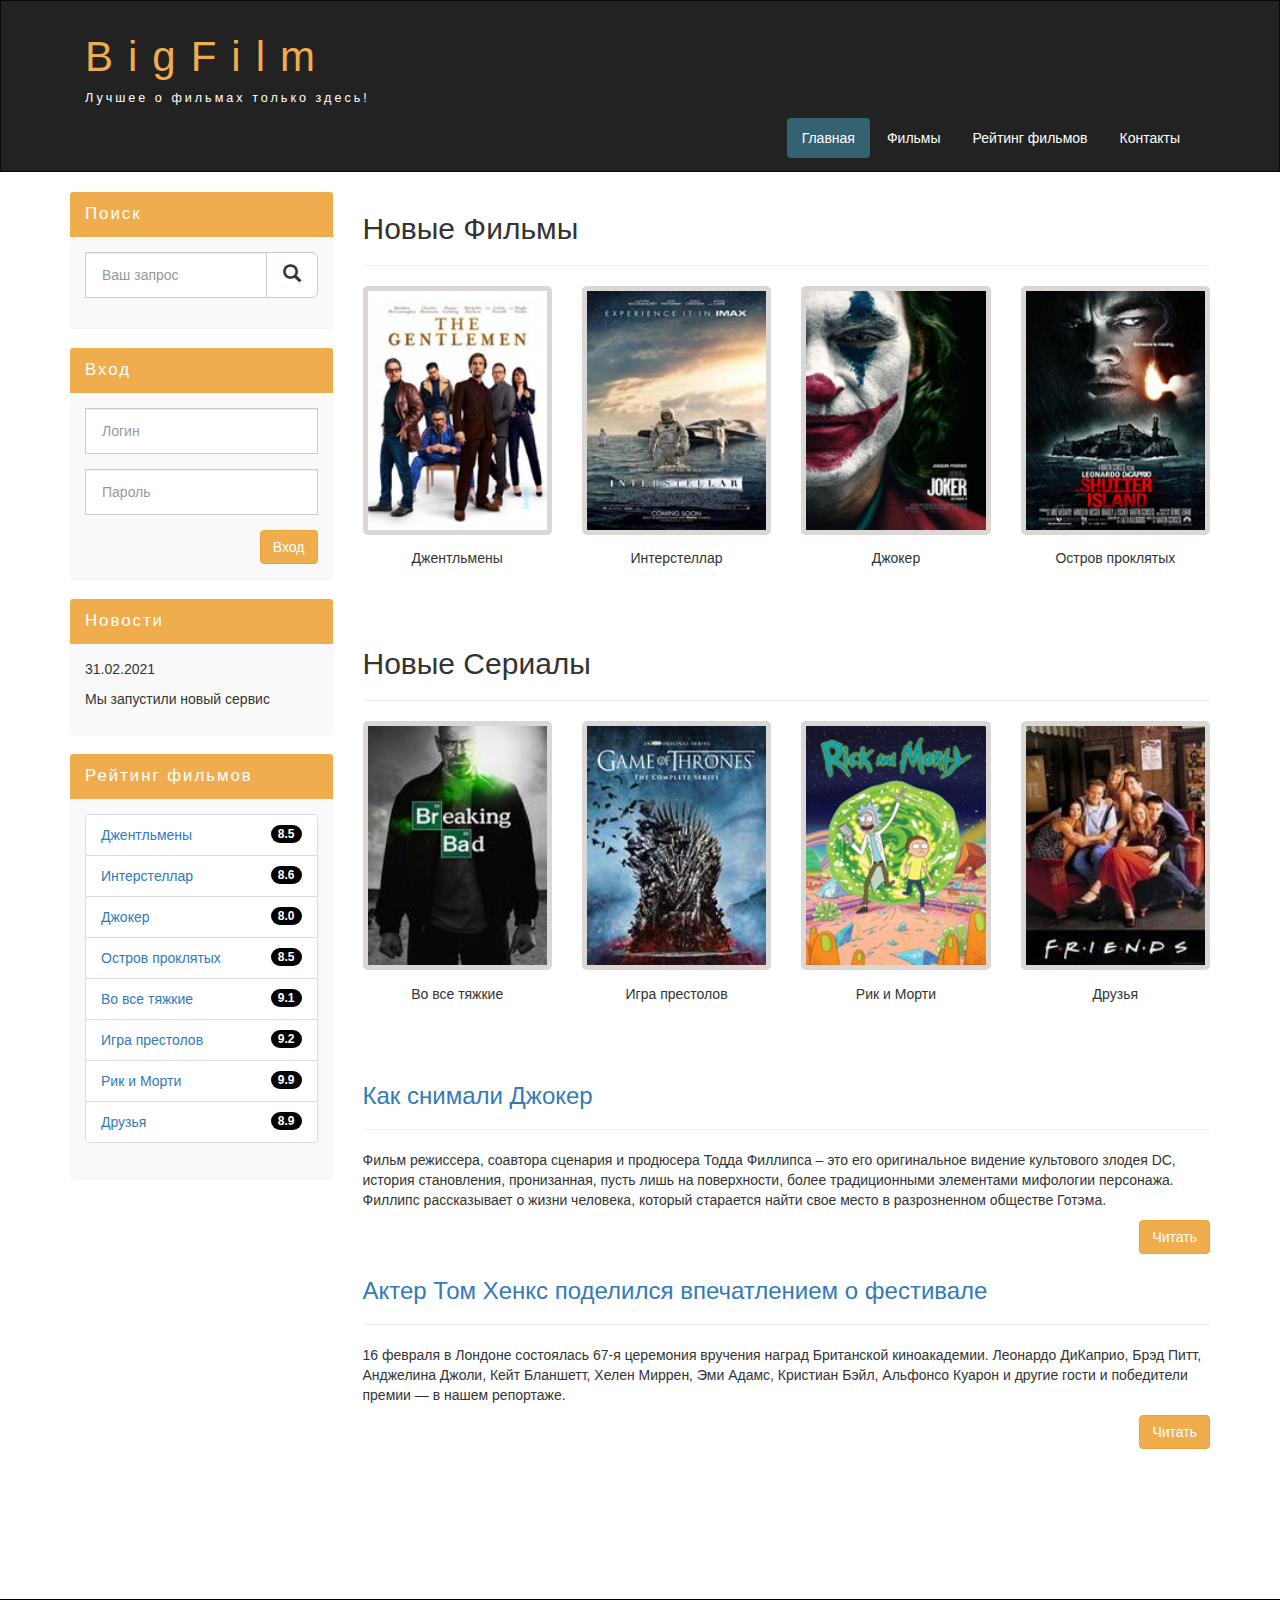
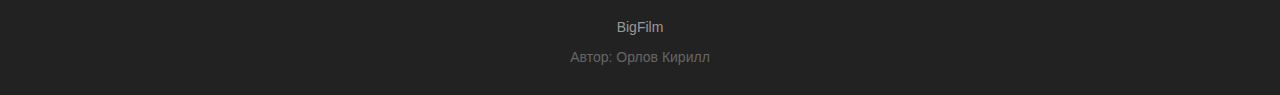
<file: index.html>
<!DOCTYPE html>
<html lang="ru">
<head>
  
  <meta charset="utf-8">
  <meta http-equiv="X-UA-Compatible" content="IE=edge">
  <meta name="viewport" content="width=device-width, initial-scale=1">
  <!-- The above 3 meta tags *must* come first in the head; any other head content must come *after* these tags -->
  <title>bigfilm</title>

  <!-- Bootstrap -->
  <link href="assets/css/bootstrap.min.css" rel="stylesheet">
  <!-- Main Style -->
  <link href="assets/css/style.css" rel="stylesheet">


  <!-- HTML5 shim and Respond.js for IE8 support of HTML5 elements and media queries -->
  <!-- WARNING: Respond.js doesn't work if you view the page via file:// -->
  <!--[if lt IE 9]>
    <script src="https://oss.maxcdn.com/html5shiv/3.7.2/html5shiv.min.js"></script>
    <script src="https://oss.maxcdn.com/respond/1.4.2/respond.min.js"></script>
  <![endif]-->

</head>
<body>
    
    <div class="container-fluid">
      <div class="row">
      
            <nav role="navigation" class="navbar navbar-inverse">

              <div class="container">

                <div class="navbar-header header">
                  
                  <div class="container">

                    <div class="row">

                      <div class="col-lg-12">
                        <h1><a href="index.html">BigFilm</a></h1>
                        <p>Лучшее о фильмах только здесь!</p>
                      </div>
                   
                    </div>

                  </div>


                  <button type="button" data-target="#navbarCollapse" data-toggle="collapse" class="navbar-toggle">
                    <span class="sr-only">Toggle navigation</span>
                    <span class="icon-bar"></span>
                    <span class="icon-bar"></span>
                    <span class="icon-bar"></span>
                  </button>
    
                </div>
                
                <div id="navbarCollapse" class="collapse navbar-collapse navbar-right">
                
                  <ul class="nav nav-pills">
                    <li class="active"> <a href="index.html">Главная</a> </li>
                    <li> <a href="films.html">Фильмы</a> </li>
                    <li> <a href="rating.html">Рейтинг фильмов</a> </li>
                    <li> <a href="contacts.html">Контакты</a> </li>
                  </ul>
              
                </div>

              </div>
            
            </nav> 

      </div>

    </div>

    <div class="wrapper">
              
      <div class="container">

        <div class="row">

          <div class="col-lg-9 col-lg-push-3">

            <form role="search" class="visible-xs">
              <div class="form-group">
                <div class="input-group">
                  <input type="search" class="form-control input-lg" placeholder="Ваш запрос">
                  <div class="input-group-btn">
                    <button class="btn btn-default btn-lg" type="submit"><i class="glyphicon glyphicon-search"></i></button>
                  </div>
                </div>
              </div>
            </form>

            <h2>Новые Фильмы</h2>
            <hr>
            <div class="row">
              
              <div class="films_block col-lg-3 col-md-3 сol-sm-3 col-xs-6">
                  <img src="assets/img/movies/gentlmen.jpg" alt="Джентльмены">
                  <div class="film_label">Джентльмены</div>
              </div>

              <div class="films_block col-lg-3 col-md-3 сol-sm-3 col-xs-6">
                <img src="assets/img/movies/inter.jpg" alt="Интерстеллар">
                <div class="film_label">Интерстеллар</div>
               </div>

               <div class="films_block col-lg-3 col-md-3 сol-sm-3 col-xs-6">
                <img src="assets/img/movies/joker.jpg" alt="Джокер">
                <div class="film_label">Джокер</div>
               </div>

               <div class="films_block col-lg-3 col-md-3 сol-sm-3 col-xs-6">
                <img src="assets/img/movies/island.jpg" alt="Остров проклятых">
                <div class="film_label">Остров проклятых</div>
               </div>

            </div>

            
            <div class="margin-8"></div>

            <h2>Новые Сериалы</h2>
            <hr>
            <div class="row">
              
              <div class="films_block col-lg-3 col-md-3 сol-sm-3 col-xs-6">
                  <img src="assets/img/series/breaking.jpg" alt="Во все тяжкие">
                  <div class="film_label">Во все тяжкие</div>
              </div>

              <div class="films_block col-lg-3 col-md-3 сol-sm-3 col-xs-6">
                <img src="assets/img/series/got.jpg" alt="Игра престолов">
                <div class="film_label">Игра престолов</div>
               </div>

               <div class="films_block col-lg-3 col-md-3 сol-sm-3 col-xs-6">
                <img src="assets/img/series/ram (1).jpg" alt="Рик и Морти">
                <div class="film_label">Рик и Морти</div>
               </div>

               <div class="films_block col-lg-3 col-md-3 сol-sm-3 col-xs-6">
                <img src="assets/img/series/friends.jpg" alt="Друзья">
                <div class="film_label">Друзья</div>
               </div>

            </div>

            <div class="margin-8"></div>

            <a href="#"><h3>Как снимали Джокер</h3></a>
            <hr>
            <p>
              Фильм режиссера, соавтора сценария и продюсера Тодда Филлипса – это его оригинальное видение культового злодея DC, история становления, пронизанная, пусть лишь на поверхности, более традиционными элементами мифологии персонажа. Филлипс рассказывает о жизни человека, который старается найти свое место в разрозненном обществе Готэма. 
            </p> 
            <a href="#" class="btn btn-warning pull-right">Читать</a>

            <div class="margin-8"></div>

            <a href="#"><h3>Актер Том Хенкс поделился впечатлением о фестивале</h3></a>
            <hr>
            <p>
              16 февраля в Лондоне состоялась 67-я церемония вручения наград Британской киноакадемии. Леонардо ДиКаприо, Брэд Питт, Анджелина Джоли, Кейт Бланшетт, Хелен Миррен, Эми Адамс, Кристиан Бэйл, Альфонсо Куарон и другие гости и победители премии — в нашем репортаже.            </p> 
            <a href="#" class="btn btn-warning pull-right">Читать</a>

            <div class="margin-8 clear"></div>

          </div>

          <div class="col-lg-3 col-lg-pull-9">
            
            <div class="panel panel-info hidden-xs">
              <div class="panel-heading"><div class="sidebar-header">Поиск</div></div>
              <div class="panel-body">
                <form role="search">
                  <div class="form-group">
                    <div class="input-group">
                      <input type="search" class="form-control input-lg" placeholder="Ваш запрос">
                      <div class="input-group-btn">
                        <button class="btn btn-default btn-lg" type="submit"><i class="glyphicon glyphicon-search"></i></button>
                      </div>
                    </div>
                  </div>
                </form>
              </div>    
            </div>

            <div class="panel panel-info">
              <div class="panel-heading"><div class="sidebar-header">Вход</div></div>
              <div class="panel-body">
                <form role="form">
                  <div class="form-group">
                      <input type="text" class="form-control input-lg" placeholder="Логин">
                  </div>
                  <div class="form-group">
                    <input type="password" class="form-control input-lg" placeholder="Пароль">
                  </div>
                  <button type="submit" class="btn btn-warning pull-right">Вход</button>
                </form>
              </div>
            </div>

            <div class="panel panel-info">
              <div class="panel-heading"><div class="sidebar-header">Новости</div></div>
              <div class="panel-body">
                <p>31.02.2021</p>
                <p>Мы запустили новый сервис</p>
              </div>
            </div>

            <div class="panel panel-info">
              <div class="panel-heading"><div class="sidebar-header">Рейтинг фильмов</div></div>
              <div class="panel-body">
                <ul class="list-group">
                  <li class="list-group-item list-group-warning">
                    <span class="badge">8.5</span>
                    <a href="show.html">Джентльмены</a>
                  </li>
                  <li class="list-group-item list-group-warning">
                    <span class="badge">8.6	</span>
                    <a href="#">Интерстеллар</a>
                  </li>
                  <li class="list-group-item list-group-warning">
                    <span class="badge">8.0</span>
                    <a href="#">Джокер</a>
                  </li>
                  <li class="list-group-item list-group-warning">
                    <span class="badge">8.5</span>
                    <a href="#">Остров проклятых</a>
                  </li>
                  <li class="list-group-item list-group-warning">
                    <span class="badge">9.1</span>
                    <a href="#">Во все тяжкие</a>
                  </li>
                  <li class="list-group-item list-group-warning">
                    <span class="badge">9.2</span>
                    <a href="#">Игра престолов</a>
                  </li>
                  <li class="list-group-item list-group-warning">
                    <span class="badge">9.9</span>
                    <a href="#">Рик и Морти</a>
                  </li>
                  <li class="list-group-item list-group-warning">
                    <span class="badge">8.9</span>
                    <a href="#">Друзья</a>
                  </li>

                </ul>
                
              </div>
            </div>

          </div>
          

        </div>
        
      </div>

      <div class="clear"></div>
    
    </div>

    <footer>
      <div class="container">
        <p class="text-center"><a href="index.html">BigFilm</a></p>
        <p class="text-center">Автор: Орлов Кирилл</p>
      </div>
    </footer>
      
    <!-- jQuery (necessary for Bootstrap's JavaScript plugins) -->
    <script src="https://ajax.googleapis.com/ajax/libs/jquery/1.11.3/jquery.min.js"></script>
    <!-- Include all compiled plugins (below), or include individual files as needed -->
    <script src="assets/js/bootstrap.min.js"></script>
    

</body>
</html>
</file>
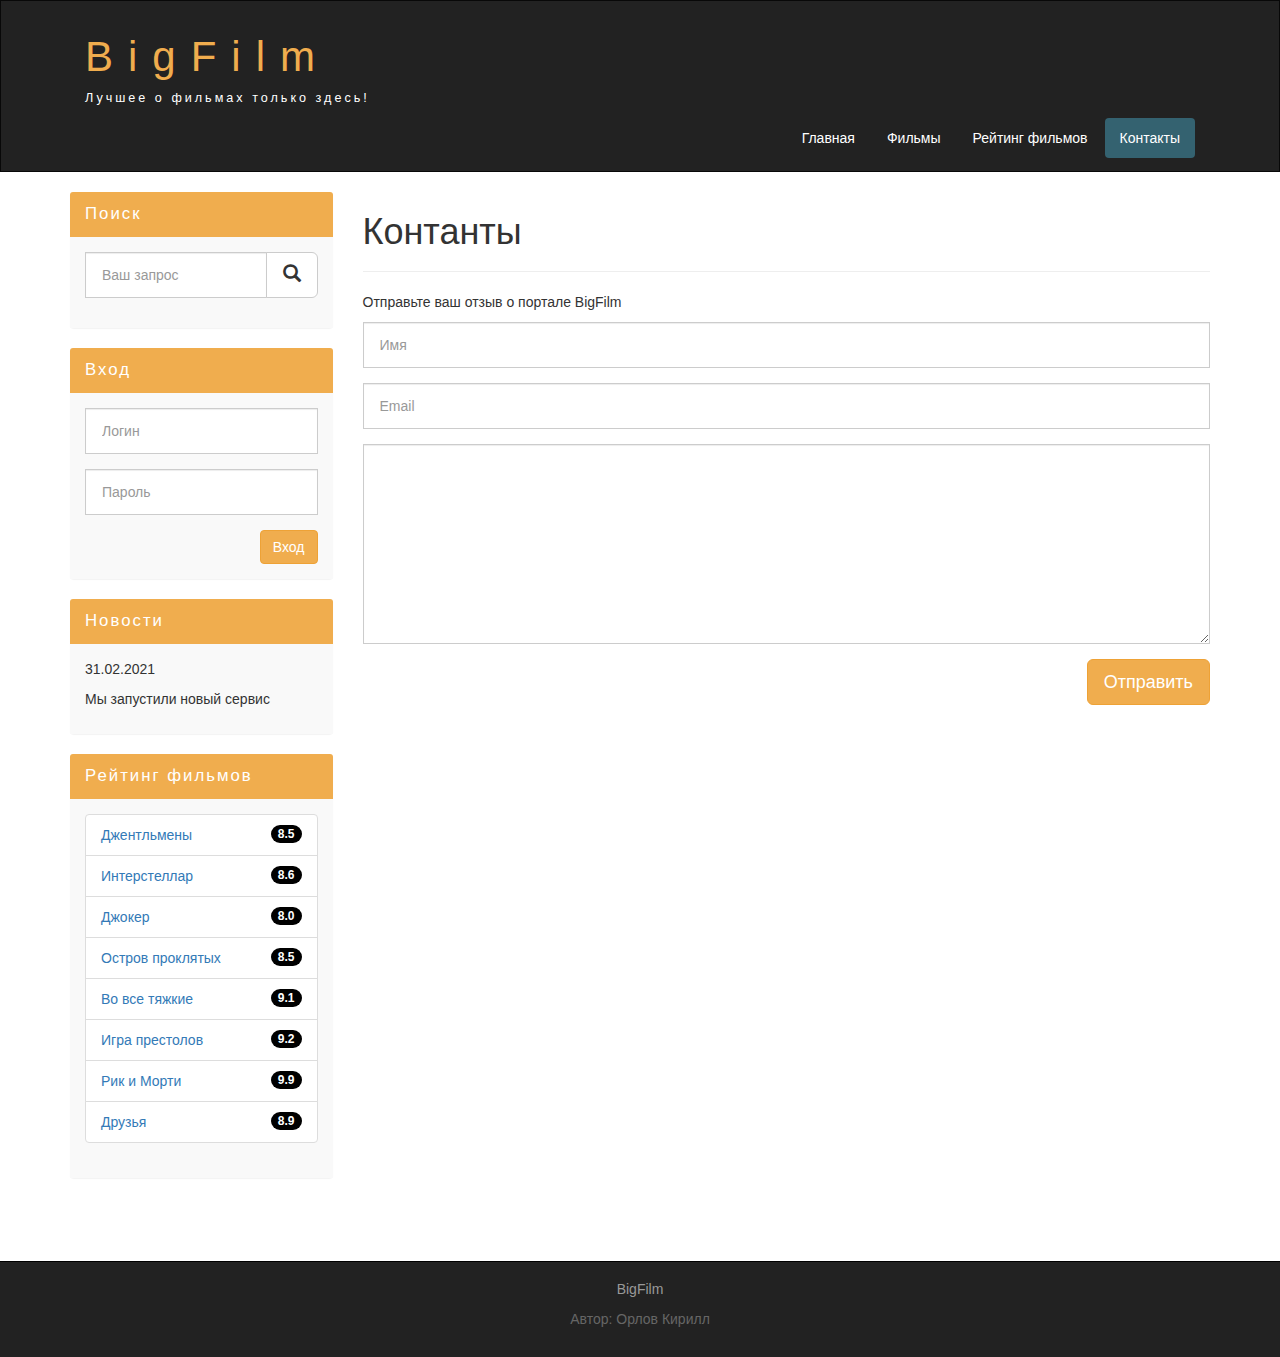
<file: contacts.html>
<!DOCTYPE html>
<html lang="ru">
<head>
  
  <meta charset="utf-8">
  <meta http-equiv="X-UA-Compatible" content="IE=edge">
  <meta name="viewport" content="width=device-width, initial-scale=1">
  <!-- The above 3 meta tags *must* come first in the head; any other head content must come *after* these tags -->
  <title>contacts</title>

  <!-- Bootstrap -->
  <link href="assets/css/bootstrap.min.css" rel="stylesheet">
  <!-- Main Style -->
  <link href="assets/css/style.css" rel="stylesheet">


  <!-- HTML5 shim and Respond.js for IE8 support of HTML5 elements and media queries -->
  <!-- WARNING: Respond.js doesn't work if you view the page via file:// -->
  <!--[if lt IE 9]>
    <script src="https://oss.maxcdn.com/html5shiv/3.7.2/html5shiv.min.js"></script>
    <script src="https://oss.maxcdn.com/respond/1.4.2/respond.min.js"></script>
  <![endif]-->

</head>
<body>
    
    <div class="container-fluid">
      <div class="row">
      
            <nav role="navigation" class="navbar navbar-inverse">

              <div class="container">

                <div class="navbar-header header">
                  
                  <div class="container">

                    <div class="row">

                      <div class="col-lg-12">
                        <h1><a href="index.html">BigFilm</a></h1>
                        <p>Лучшее о фильмах только здесь!</p>
                      </div>
                   
                    </div>

                  </div>


                  <button type="button" data-target="#navbarCollapse" data-toggle="collapse" class="navbar-toggle">
                    <span class="sr-only">Toggle navigation</span>
                    <span class="icon-bar"></span>
                    <span class="icon-bar"></span>
                    <span class="icon-bar"></span>
                  </button>
    
                </div>
                
                <div id="navbarCollapse" class="collapse navbar-collapse navbar-right">
                
                  <ul class="nav nav-pills">
                    <li> <a href="index.html">Главная</a> </li>
                    <li> <a href="films.html">Фильмы</a> </li>
                    <li> <a href="rating.html">Рейтинг фильмов</a> </li>
                    <li class="active"> <a href="contacts.html">Контакты</a> </li>
                  </ul>
              
                </div>

              </div>
            
            </nav> 

      </div>

    </div>

    <div class="wrapper">
              
      <div class="container">

        <div class="row">

            <div class="col-lg-9 col-lg-push-3">

                <h1>Контанты</h1>
                <hr>
                <p>Отправьте ваш отзыв о портале BigFilm</p>
                
                  <form>
                    <div class="form-group">
                      <input type="text" placeholder="Имя" class="form-control input-lg">
                    </div>
                    <div class="form-group">
                        <input type="text" placeholder="Email" class="form-control input-lg">
                      </div>
                    <div class="form-group">
                      <textarea class="form-control"></textarea>
                    </div>
                    <button class="btn btn-lg btn-warning pull-right">Отправить</button>
                  </form>
                  
                  <div class="margin-8"></div>

            </div>

          <div class="col-lg-3 col-lg-pull-9">
            
            <div class="panel panel-info hidden-xs">
              <div class="panel-heading"><div class="sidebar-header">Поиск</div></div>
              <div class="panel-body">
                <form role="search">
                  <div class="form-group">
                    <div class="input-group">
                      <input type="search" class="form-control input-lg" placeholder="Ваш запрос">
                      <div class="input-group-btn">
                        <button class="btn btn-default btn-lg" type="submit"><i class="glyphicon glyphicon-search"></i></button>
                      </div>
                    </div>
                  </div>
                </form>
              </div>    
            </div>

            <div class="panel panel-info">
              <div class="panel-heading"><div class="sidebar-header">Вход</div></div>
              <div class="panel-body">
                <form role="form">
                  <div class="form-group">
                      <input type="text" class="form-control input-lg" placeholder="Логин">
                  </div>
                  <div class="form-group">
                    <input type="password" class="form-control input-lg" placeholder="Пароль">
                  </div>
                  <button type="submit" class="btn btn-warning pull-right">Вход</button>
                </form>
              </div>
            </div>

            <div class="panel panel-info">
              <div class="panel-heading"><div class="sidebar-header">Новости</div></div>
              <div class="panel-body">
                <p>31.02.2021</p>
                <p>Мы запустили новый сервис</p>
              </div>
            </div>

            <div class="panel panel-info">
              <div class="panel-heading"><div class="sidebar-header">Рейтинг фильмов</div></div>
              <div class="panel-body">
                <ul class="list-group">
                  <li class="list-group-item list-group-warning">
                    <span class="badge">8.5</span>
                    <a href="show.html">Джентльмены</a>
                  </li>
                  <li class="list-group-item list-group-warning">
                    <span class="badge">8.6	</span>
                    <a href="#">Интерстеллар</a>
                  </li>
                  <li class="list-group-item list-group-warning">
                    <span class="badge">8.0</span>
                    <a href="#">Джокер</a>
                  </li>
                  <li class="list-group-item list-group-warning">
                    <span class="badge">8.5</span>
                    <a href="#">Остров проклятых</a>
                  </li>
                  <li class="list-group-item list-group-warning">
                    <span class="badge">9.1</span>
                    <a href="#">Во все тяжкие</a>
                  </li>
                  <li class="list-group-item list-group-warning">
                    <span class="badge">9.2</span>
                    <a href="#">Игра престолов</a>
                  </li>
                  <li class="list-group-item list-group-warning">
                    <span class="badge">9.9</span>
                    <a href="#">Рик и Морти</a>
                  </li>
                  <li class="list-group-item list-group-warning">
                    <span class="badge">8.9</span>
                    <a href="#">Друзья</a>
                  </li>

                </ul>
                
              </div>
            </div>

          </div>
          

        </div>
        
      </div>

      <div class="clear"></div>
    
    </div>

    <footer>
      <div class="container">
        <p class="text-center"><a href="index.html">BigFilm</a></p>
        <p class="text-center">Автор: Орлов Кирилл</p>
      </div>
    </footer>
      
    <!-- jQuery (necessary for Bootstrap's JavaScript plugins) -->
    <script src="https://ajax.googleapis.com/ajax/libs/jquery/1.11.3/jquery.min.js"></script>
    <!-- Include all compiled plugins (below), or include individual files as needed -->
    <script src="assets/js/bootstrap.min.js"></script>
    

</body>
</html>
</file>
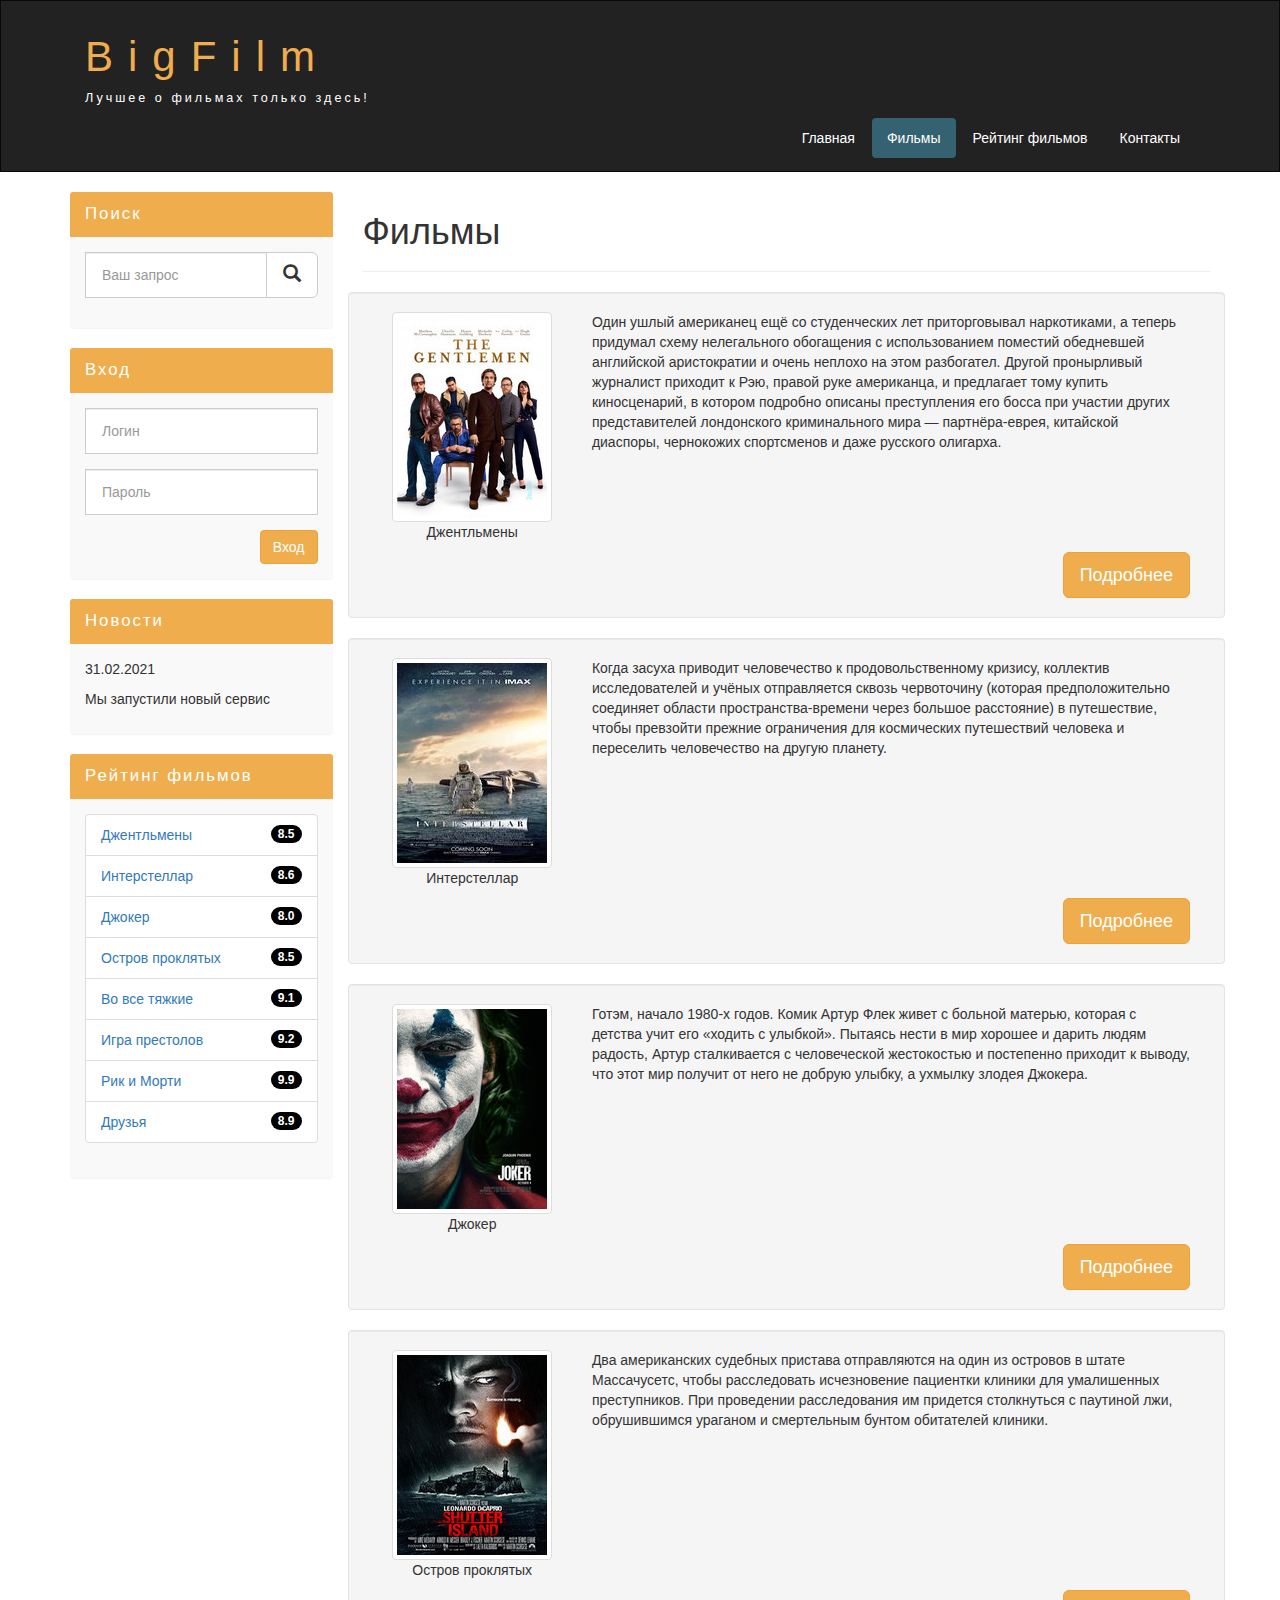
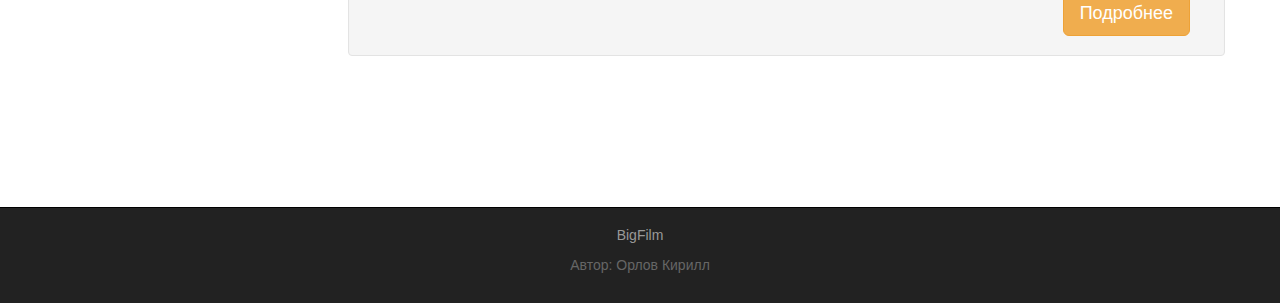
<file: films.html>
<!DOCTYPE html>
<html lang="ru">
<head>
  
  <meta charset="utf-8">
  <meta http-equiv="X-UA-Compatible" content="IE=edge">
  <meta name="viewport" content="width=device-width, initial-scale=1">
  <!-- The above 3 meta tags *must* come first in the head; any other head content must come *after* these tags -->
  <title>films</title>

  <!-- Bootstrap -->
  <link href="assets/css/bootstrap.min.css" rel="stylesheet">
  <!-- Main Style -->
  <link href="assets/css/style.css" rel="stylesheet">


  <!-- HTML5 shim and Respond.js for IE8 support of HTML5 elements and media queries -->
  <!-- WARNING: Respond.js doesn't work if you view the page via file:// -->
  <!--[if lt IE 9]>
    <script src="https://oss.maxcdn.com/html5shiv/3.7.2/html5shiv.min.js"></script>
    <script src="https://oss.maxcdn.com/respond/1.4.2/respond.min.js"></script>
  <![endif]-->

</head>
<body>
    
    <div class="container-fluid">
      <div class="row">
      
            <nav role="navigation" class="navbar navbar-inverse">

              <div class="container">

                <div class="navbar-header header">
                  
                  <div class="container">

                    <div class="row">

                      <div class="col-lg-12">
                        <h1><a href="index.html">BigFilm</a></h1>
                        <p>Лучшее о фильмах только здесь!</p>
                      </div>
                   
                    </div>

                  </div>


                  <button type="button" data-target="#navbarCollapse" data-toggle="collapse" class="navbar-toggle">
                    <span class="sr-only">Toggle navigation</span>
                    <span class="icon-bar"></span>
                    <span class="icon-bar"></span>
                    <span class="icon-bar"></span>
                  </button>
    
                </div>
                
                <div id="navbarCollapse" class="collapse navbar-collapse navbar-right">
                
                  <ul class="nav nav-pills">
                    <li> <a href="index.html">Главная</a> </li>
                    <li class="active"> <a href="films.html">Фильмы</a> </li>
                    <li> <a href="rating.html">Рейтинг фильмов</a> </li>
                    <li> <a href="contacts.html">Контакты</a> </li>
                  </ul>
              
                </div>

              </div>
            
            </nav> 

      </div>

    </div>

    <div class="wrapper">
              
      <div class="container">

        <div class="row">

            <div class="col-lg-9 col-lg-push-3">

                <h1>Фильмы</h1>

                <hr>

                <div class="row">
                    <div class="well clearfix">
                        <div class="col-lg-3 col-md-2 text-center">
                            <img class="img-thumbnail" src="assets/img/movies/gentlmen.jpg" alt="Интерстеллар">
                            <p class="text-center">Джентльмены</p>
                        </div>
                        <div class="col-lg-9 col-md-10">
                            <p>
                              Один ушлый американец ещё со студенческих лет приторговывал наркотиками, а теперь придумал схему нелегального обогащения с использованием поместий обедневшей английской аристократии и очень неплохо на этом разбогател. Другой пронырливый журналист приходит к Рэю, правой руке американца, и предлагает тому купить киносценарий, в котором подробно описаны преступления его босса при участии других представителей лондонского криминального мира — партнёра-еврея, китайской диаспоры, чернокожих спортсменов и даже русского олигарха.
                            </p> 
                        </div>
                        <div class="col-lg-12"><a href="show.html" class="btn btn-lg btn-warning pull-right">Подробнее</a></div>
                    </div>
                </div>
                <div class="row">
                    <div class="well clearfix">
                        <div class="col-lg-3 col-md-2 text-center">
                            <img class="img-thumbnail" src="assets/img/movies/inter.jpg" alt="Интерстеллар">
                            <p class="text-center">Интерстеллар</p>
                        </div>
                        <div class="col-lg-9 col-md-10">
                            <p>
                              Когда засуха приводит человечество к продовольственному кризису, коллектив исследователей и учёных отправляется сквозь червоточину (которая предположительно соединяет области пространства-времени через большое расстояние) в путешествие, чтобы превзойти прежние ограничения для космических путешествий человека и переселить человечество на другую планету.
                            </p> 
                        </div>
                        <div class="col-lg-12"><a href="#" class="btn btn-lg btn-warning pull-right">Подробнее</a></div>
                    </div>
                </div>
                <div class="row">
                    <div class="well clearfix">
                        <div class="col-lg-3 col-md-2 text-center">
                            <img class="img-thumbnail" src="assets/img/movies/joker.jpg" alt="Джокер">
                            <p class="text-center">Джокер</p>
                        </div>
                        <div class="col-lg-9 col-md-10">
                            <p>
                              Готэм, начало 1980-х годов. Комик Артур Флек живет с больной матерью, которая с детства учит его «ходить с улыбкой». Пытаясь нести в мир хорошее и дарить людям радость, Артур сталкивается с человеческой жестокостью и постепенно приходит к выводу, что этот мир получит от него не добрую улыбку, а ухмылку злодея Джокера.
                            </p> 
                        </div>
                        <div class="col-lg-12"><a href="#" class="btn btn-lg btn-warning pull-right">Подробнее</a></div>
                    </div>
                </div>
                <div class="row">
                    <div class="well clearfix">
                        <div class="col-lg-3 col-md-2 text-center">
                            <img class="img-thumbnail" src="assets/img/movies/island.jpg" alt="Остров проклятых">
                            <p class="text-center">Остров проклятых</p>
                        </div>
                        <div class="col-lg-9 col-md-10">
                            <p>
                              Два американских судебных пристава отправляются на один из островов в штате Массачусетс, чтобы расследовать исчезновение пациентки клиники для умалишенных преступников. При проведении расследования им придется столкнуться с паутиной лжи, обрушившимся ураганом и смертельным бунтом обитателей клиники.
                            </p> 
                        </div>
                        <div class="col-lg-12"><a href="#" class="btn btn-lg btn-warning pull-right">Подробнее</a></div>
                    </div>
                </div>
                
                <div class="margin-8"></div>

            </div>

          <div class="col-lg-3 col-lg-pull-9">
            
            <div class="panel panel-info hidden-xs">
              <div class="panel-heading"><div class="sidebar-header">Поиск</div></div>
              <div class="panel-body">
                <form role="search">
                  <div class="form-group">
                    <div class="input-group">
                      <input type="search" class="form-control input-lg" placeholder="Ваш запрос">
                      <div class="input-group-btn">
                        <button class="btn btn-default btn-lg" type="submit"><i class="glyphicon glyphicon-search"></i></button>
                      </div>
                    </div>
                  </div>
                </form>
              </div>    
            </div>

            <div class="panel panel-info">
              <div class="panel-heading"><div class="sidebar-header">Вход</div></div>
              <div class="panel-body">
                <form role="form">
                  <div class="form-group">
                      <input type="text" class="form-control input-lg" placeholder="Логин">
                  </div>
                  <div class="form-group">
                    <input type="password" class="form-control input-lg" placeholder="Пароль">
                  </div>
                  <button type="submit" class="btn btn-warning pull-right">Вход</button>
                </form>
              </div>
            </div>

            <div class="panel panel-info">
              <div class="panel-heading"><div class="sidebar-header">Новости</div></div>
              <div class="panel-body">
                <p>31.02.2021</p>
                <p>Мы запустили новый сервис</p>
              </div>
            </div>

            <div class="panel panel-info">
              <div class="panel-heading"><div class="sidebar-header">Рейтинг фильмов</div></div>
              <div class="panel-body">
                <ul class="list-group">
                  <li class="list-group-item list-group-warning">
                    <span class="badge">8.5</span>
                    <a href="show.html">Джентльмены</a>
                  </li>
                  <li class="list-group-item list-group-warning">
                    <span class="badge">8.6	</span>
                    <a href="#">Интерстеллар</a>
                  </li>
                  <li class="list-group-item list-group-warning">
                    <span class="badge">8.0</span>
                    <a href="#">Джокер</a>
                  </li>
                  <li class="list-group-item list-group-warning">
                    <span class="badge">8.5</span>
                    <a href="#">Остров проклятых</a>
                  </li>
                  <li class="list-group-item list-group-warning">
                    <span class="badge">9.1</span>
                    <a href="#">Во все тяжкие</a>
                  </li>
                  <li class="list-group-item list-group-warning">
                    <span class="badge">9.2</span>
                    <a href="#">Игра престолов</a>
                  </li>
                  <li class="list-group-item list-group-warning">
                    <span class="badge">9.9</span>
                    <a href="#">Рик и Морти</a>
                  </li>
                  <li class="list-group-item list-group-warning">
                    <span class="badge">8.9</span>
                    <a href="#">Друзья</a>
                  </li>

                </ul>
                
              </div>
            </div>

          </div>
          

        </div>
        
      </div>

      <div class="clear"></div>
    
    </div>

    <footer>
      <div class="container">
        <p class="text-center"><a href="index.html">BigFilm</a></p>
        <p class="text-center">Автор: Орлов Кирилл</p>
      </div>
    </footer>
      
    <!-- jQuery (necessary for Bootstrap's JavaScript plugins) -->
    <script src="https://ajax.googleapis.com/ajax/libs/jquery/1.11.3/jquery.min.js"></script>
    <!-- Include all compiled plugins (below), or include individual files as needed -->
    <script src="assets/js/bootstrap.min.js"></script>
    

</body>
</html>
</file>
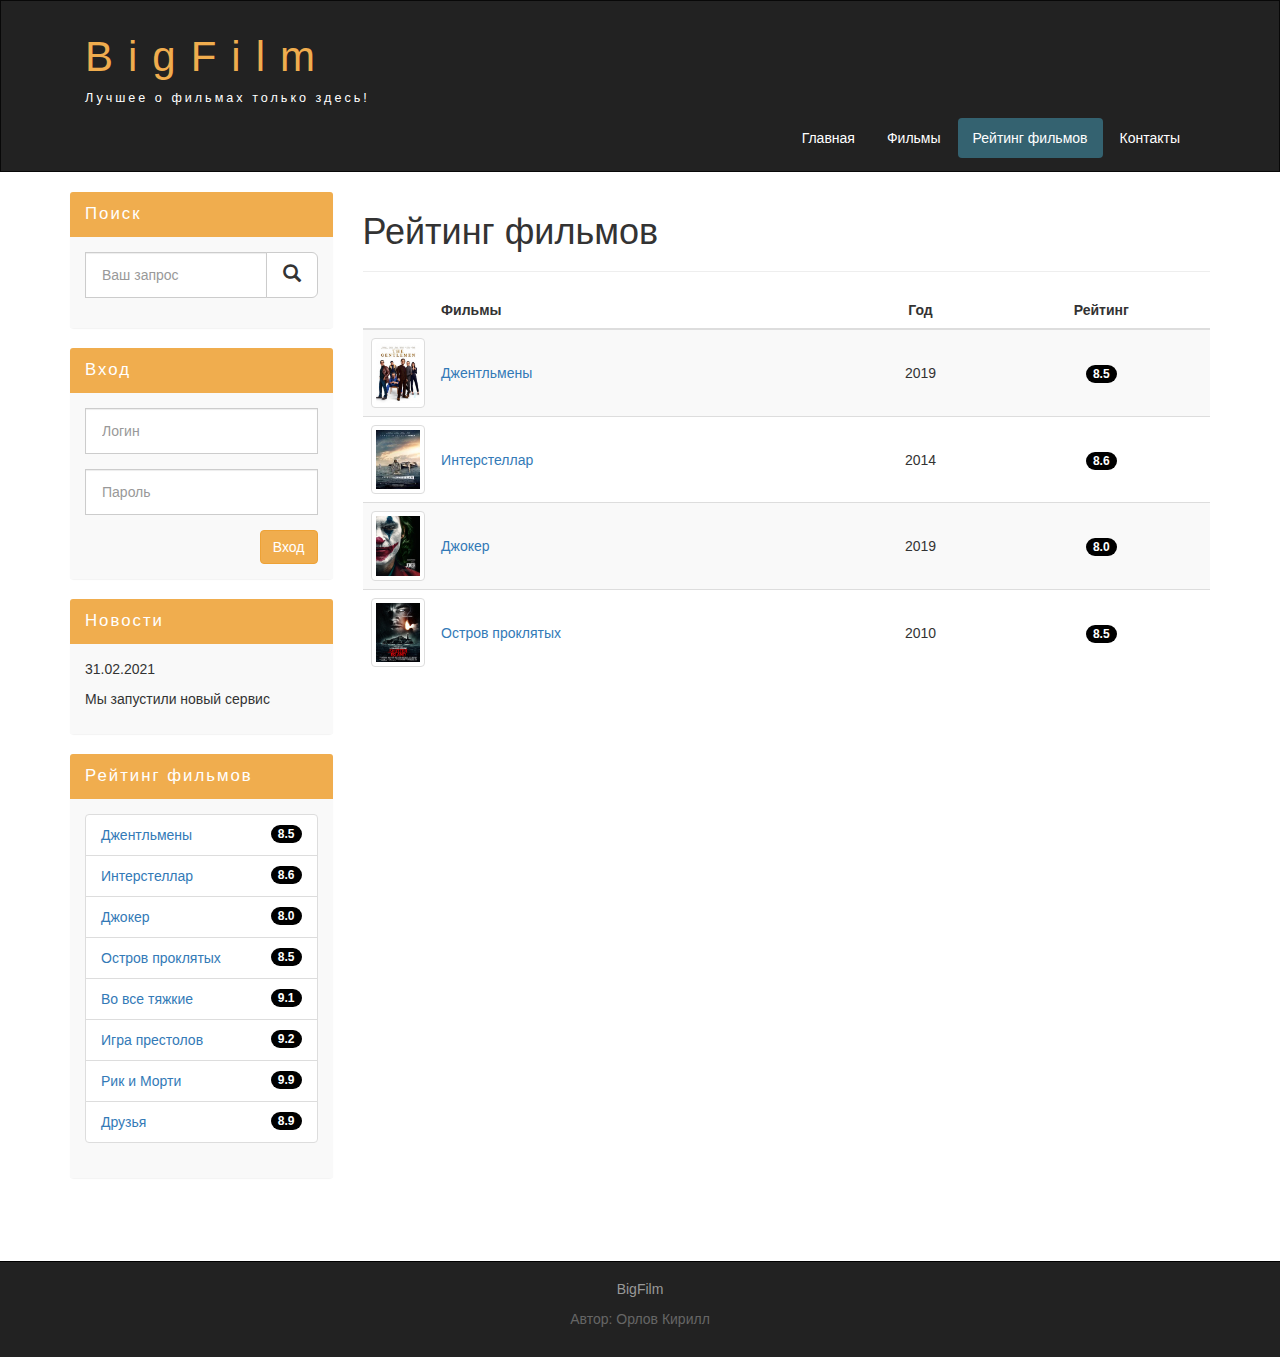
<file: rating.html>
<!DOCTYPE html>
<html lang="ru">
<head>
  
  <meta charset="utf-8">
  <meta http-equiv="X-UA-Compatible" content="IE=edge">
  <meta name="viewport" content="width=device-width, initial-scale=1">
  <!-- The above 3 meta tags *must* come first in the head; any other head content must come *after* these tags -->
  <title>rating</title>

  <!-- Bootstrap -->
  <link href="assets/css/bootstrap.min.css" rel="stylesheet">
  <!-- Main Style -->
  <link href="assets/css/style.css" rel="stylesheet">


  <!-- HTML5 shim and Respond.js for IE8 support of HTML5 elements and media queries -->
  <!-- WARNING: Respond.js doesn't work if you view the page via file:// -->
  <!--[if lt IE 9]>
    <script src="https://oss.maxcdn.com/html5shiv/3.7.2/html5shiv.min.js"></script>
    <script src="https://oss.maxcdn.com/respond/1.4.2/respond.min.js"></script>
  <![endif]-->

</head>
<body>
    
    <div class="container-fluid">
      <div class="row">
      
            <nav role="navigation" class="navbar navbar-inverse">

              <div class="container">

                <div class="navbar-header header">
                  
                  <div class="container">

                    <div class="row">

                      <div class="col-lg-12">
                        <h1><a href="index.html">BigFilm</a></h1>
                        <p>Лучшее о фильмах только здесь!</p>
                      </div>
                   
                    </div>

                  </div>


                  <button type="button" data-target="#navbarCollapse" data-toggle="collapse" class="navbar-toggle">
                    <span class="sr-only">Toggle navigation</span>
                    <span class="icon-bar"></span>
                    <span class="icon-bar"></span>
                    <span class="icon-bar"></span>
                  </button>
    
                </div>
                
                <div id="navbarCollapse" class="collapse navbar-collapse navbar-right">
                
                    <ul class="nav nav-pills">
                        <li> <a href="index.html">Главная</a> </li>
                        <li> <a href="films.html">Фильмы</a> </li>
                        <li class="active"> <a href="rating.html">Рейтинг фильмов</a> </li>
                        <li> <a href="contacts.html">Контакты</a> </li>
                    </ul>
              
                </div>

              </div>
            
            </nav> 

      </div>

    </div>

    <div class="wrapper">
              
      <div class="container">

        <div class="row">

            <div class="col-lg-9 col-lg-push-3">

                <h1>Рейтинг фильмов</h1>
                <hr>

                <table class="table table-striped ">
                    <thead>
                        <tr>
                            <th></th>
                            <th>Фильмы</th>
                            <th class="text-center">Год</th>
                            <th class="text-center">Рейтинг</th>
                        </tr>
                    </thead>
                    <tbody>
                        <tr>
                            <td class="col-lg-1 col-md-1 col-xs-2">
                                <img class="img-responsive img-thumbnail" src="assets/img/movies/gentlmen.jpg" alt="Интерстеллар">
                            </td>
                            <td class="vert-align"><a href="show.html">Джентльмены</a></td>
                            <td class="text-center vert-align">2019</td>
                            <td class="text-center vert-align"><span class="badge">8.5</span></td>
                        </tr>
                        <tr>
                            <td class="col-lg-1 col-md-1 col-xs-2">
                                <img class="img-responsive img-thumbnail" src="assets/img/movies/inter.jpg" alt="Облачный атлас">
                            </td>
                            <td class="vert-align"><a href="#">Интерстеллар</a></td>
                            <td class="text-center vert-align">2014</td>
                            <td class="text-center vert-align"><span class="badge">8.6</span></td>
                        </tr>
                        <tr>
                            <td class="col-lg-1 col-md-1 col-xs-2">
                                <img class="img-responsive img-thumbnail" src="assets/img/movies/joker.jpg" alt="Матрица">
                            </td>
                            <td class="vert-align"><a href="#">Джокер</a></td>
                            <td class="text-center vert-align">2019</td>
                            <td class="text-center vert-align"><span class="badge">8.0</span></td>
                        </tr>
                        
                        <tr>
                            <td class="col-lg-1 col-md-1 col-xs-2">
                                <img class="img-responsive img-thumbnail" src="assets/img/movies/island.jpg" alt="Безумный Макс">
                            </td>
                            <td class="vert-align"><a href="#">Остров проклятых</a></td>
                            <td class="text-center vert-align">2010</td>
                            <td class="text-center vert-align"><span class="badge">8.5</span></td>
                        </tr>
                    </tbody>
                </table>


            
            </div>

          <div class="col-lg-3 col-lg-pull-9">
            
            <div class="panel panel-info hidden-xs">
              <div class="panel-heading"><div class="sidebar-header">Поиск</div></div>
              <div class="panel-body">
                <form role="search">
                  <div class="form-group">
                    <div class="input-group">
                      <input type="search" class="form-control input-lg" placeholder="Ваш запрос">
                      <div class="input-group-btn">
                        <button class="btn btn-default btn-lg" type="submit"><i class="glyphicon glyphicon-search"></i></button>
                      </div>
                    </div>
                  </div>
                </form>
              </div>    
            </div>

            <div class="panel panel-info">
              <div class="panel-heading"><div class="sidebar-header">Вход</div></div>
              <div class="panel-body">
                <form role="form">
                  <div class="form-group">
                      <input type="text" class="form-control input-lg" placeholder="Логин">
                  </div>
                  <div class="form-group">
                    <input type="password" class="form-control input-lg" placeholder="Пароль">
                  </div>
                  <button type="submit" class="btn btn-warning pull-right">Вход</button>
                </form>
              </div>
            </div>

            <div class="panel panel-info">
              <div class="panel-heading"><div class="sidebar-header">Новости</div></div>
              <div class="panel-body">
                <p>31.02.2021</p>
                <p>Мы запустили новый сервис</p>
              </div>
            </div>

            <div class="panel panel-info">
              <div class="panel-heading"><div class="sidebar-header">Рейтинг фильмов</div></div>
              <div class="panel-body">
                <ul class="list-group">
                  <li class="list-group-item list-group-warning">
                    <span class="badge">8.5</span>
                    <a href="show.html">Джентльмены</a>
                  </li>
                  <li class="list-group-item list-group-warning">
                    <span class="badge">8.6	</span>
                    <a href="#">Интерстеллар</a>
                  </li>
                  <li class="list-group-item list-group-warning">
                    <span class="badge">8.0</span>
                    <a href="#">Джокер</a>
                  </li>
                  <li class="list-group-item list-group-warning">
                    <span class="badge">8.5</span>
                    <a href="#">Остров проклятых</a>
                  </li>
                  <li class="list-group-item list-group-warning">
                    <span class="badge">9.1</span>
                    <a href="#">Во все тяжкие</a>
                  </li>
                  <li class="list-group-item list-group-warning">
                    <span class="badge">9.2</span>
                    <a href="#">Игра престолов</a>
                  </li>
                  <li class="list-group-item list-group-warning">
                    <span class="badge">9.9</span>
                    <a href="#">Рик и Морти</a>
                  </li>
                  <li class="list-group-item list-group-warning">
                    <span class="badge">8.9</span>
                    <a href="#">Друзья</a>
                  </li>

                </ul>
                
              </div>
            </div>

          </div>
          

        </div>
        
      </div>

      <div class="clear"></div>
    
    </div>

    <footer>
      <div class="container">
        <p class="text-center"><a href="index.html">BigFilm</a></p>
        <p class="text-center">Автор: Орлов Кирилл</p>
      </div>
    </footer>
      
    <!-- jQuery (necessary for Bootstrap's JavaScript plugins) -->
    <script src="https://ajax.googleapis.com/ajax/libs/jquery/1.11.3/jquery.min.js"></script>
    <!-- Include all compiled plugins (below), or include individual files as needed -->
    <script src="assets/js/bootstrap.min.js"></script>
    

</body>
</html>
</file>
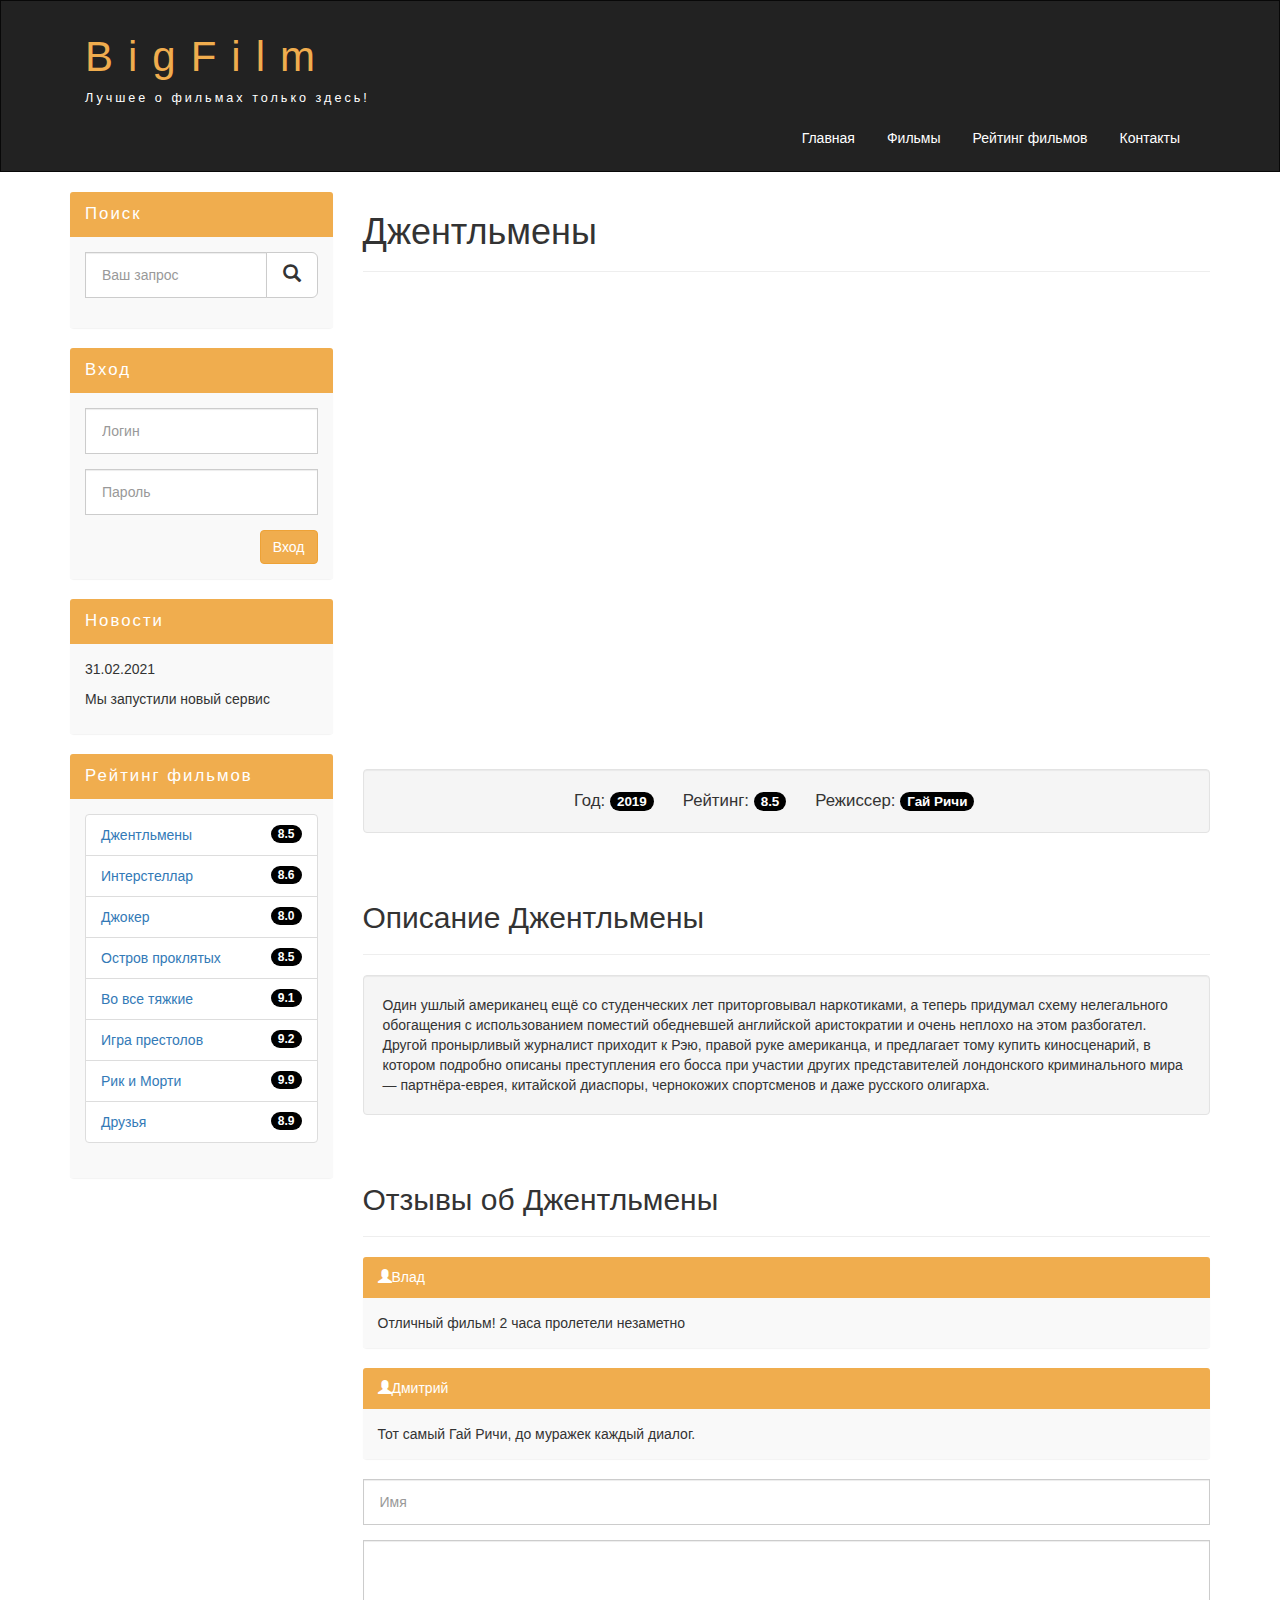
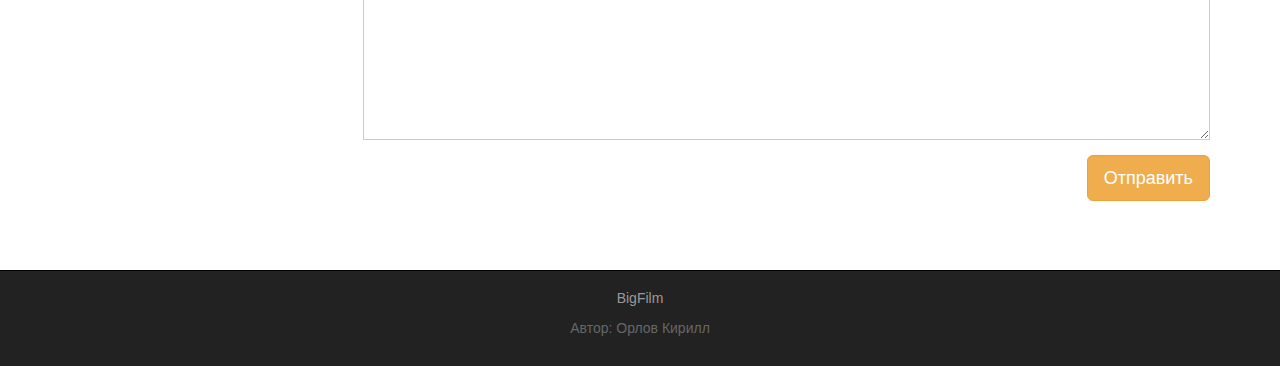
<file: show.html>
<!DOCTYPE html>
<html lang="ru">
<head>
  
  <meta charset="utf-8">
  <meta http-equiv="X-UA-Compatible" content="IE=edge">
  <meta name="viewport" content="width=device-width, initial-scale=1">
  <!-- The above 3 meta tags *must* come first in the head; any other head content must come *after* these tags -->
  <title>show</title>

  <!-- Bootstrap -->
  <link href="assets/css/bootstrap.min.css" rel="stylesheet">
  <!-- Main Style -->
  <link href="assets/css/style.css" rel="stylesheet">


  <!-- HTML5 shim and Respond.js for IE8 support of HTML5 elements and media queries -->
  <!-- WARNING: Respond.js doesn't work if you view the page via file:// -->
  <!--[if lt IE 9]>
    <script src="https://oss.maxcdn.com/html5shiv/3.7.2/html5shiv.min.js"></script>
    <script src="https://oss.maxcdn.com/respond/1.4.2/respond.min.js"></script>
  <![endif]-->

</head>
<body>
    
    <div class="container-fluid">
      <div class="row">
      
            <nav role="navigation" class="navbar navbar-inverse">

              <div class="container">

                <div class="navbar-header header">
                  
                  <div class="container">

                    <div class="row">

                      <div class="col-lg-12">
                        <h1><a href="index.html">BigFilm</a></h1>
                        <p>Лучшее о фильмах только здесь!</p>
                      </div>
                   
                    </div>

                  </div>


                  <button type="button" data-target="#navbarCollapse" data-toggle="collapse" class="navbar-toggle">
                    <span class="sr-only">Toggle navigation</span>
                    <span class="icon-bar"></span>
                    <span class="icon-bar"></span>
                    <span class="icon-bar"></span>
                  </button>
    
                </div>
                
                <div id="navbarCollapse" class="collapse navbar-collapse navbar-right">
                
                  <ul class="nav nav-pills">
                    <li><a href="index.html">Главная</a></li>
                    <li><a href="films.html">Фильмы</a></li>
                    <li><a href="rating.html">Рейтинг фильмов</a></li>
                    <li><a href="contacts.html">Контакты</a></li>
                </ul>
          
              
                </div>

              </div>
            
            </nav> 

      </div>

    </div>

    <div class="wrapper">
              
      <div class="container">

        <div class="row">

          <div class="col-lg-9 col-lg-push-3">

            <form role="search" class="visible-xs">
              <div class="form-group">
                <div class="input-group">
                  <input type="search" class="form-control input-lg" placeholder="Ваш запрос">
                  <div class="input-group-btn">
                    <button class="btn btn-default btn-lg" type="submit"><i class="glyphicon glyphicon-search"></i></button>
                  </div>
                </div>
              </div>
            </form>

            <h1>Джентльмены</h1>
            <hr>
            <div class="embed-responsive embed-responsive-16by9">
              <iframe width="560" height="315" src="https://www.youtube.com/embed/ubO3z_Hslmw" title="YouTube video player" frameborder="0" allow="accelerometer; autoplay; clipboard-write; encrypted-media; gyroscope; picture-in-picture" allowfullscreen></iframe>
            </div>
            <div class="well info-block text-center">
              Год: <span class="badge">2019</span>
              Рейтинг: <span class="badge">8.5</span>
              Режиссер: <span class="badge">Гай Ричи</span>
            </div>

            <div class="margin-8"></div>

            <h2>Описание Джентльмены</h2>

            <hr>

            <div class="well">
              Один ушлый американец ещё со студенческих лет приторговывал наркотиками, а теперь придумал схему нелегального обогащения с использованием поместий обедневшей английской аристократии и очень неплохо на этом разбогател. Другой пронырливый журналист приходит к Рэю, правой руке американца, и предлагает тому купить киносценарий, в котором подробно описаны преступления его босса при участии других представителей лондонского криминального мира — партнёра-еврея, китайской диаспоры, чернокожих спортсменов и даже русского олигарха.
            </div>
            <div class="margin-8"></div>

            <h2>Отзывы об Джентльмены</h2>
            <hr>

            <div class="panel panel-info ">
              <div class="panel-heading"><i class="glyphicon glyphicon-user"></i><span>Влад</span></div>
              <div class="panel-body">Отличный фильм! 2 часа пролетели незаметно</div>
            </div>

            <div class="panel panel-info ">
              <div class="panel-heading"><i class="glyphicon glyphicon-user"></i><span>Дмитрий</span></div>
              <div class="panel-body">Тот самый Гай Ричи, до муражек каждый диалог.
              </div>
            </div>

            <form>
              <div class="form-group">
                <input type="text" placeholder="Имя" class="form-control input-lg">
              </div>
              <div class="form-group">
                <textarea class="form-control"></textarea>
              </div>
              <button class="btn btn-lg btn-warning pull-right">Отправить</button>
            </form>
            
            <div class="margin-8"></div>

          </div>

          <div class="col-lg-3 col-lg-pull-9">
            
            <div class="panel panel-info hidden-xs">
              <div class="panel-heading"><div class="sidebar-header">Поиск</div></div>
              <div class="panel-body">
                <form role="search">
                  <div class="form-group">
                    <div class="input-group">
                      <input type="search" class="form-control input-lg" placeholder="Ваш запрос">
                      <div class="input-group-btn">
                        <button class="btn btn-default btn-lg" type="submit"><i class="glyphicon glyphicon-search"></i></button>
                      </div>
                    </div>
                  </div>
                </form>
              </div>    
            </div>

            <div class="panel panel-info">
              <div class="panel-heading"><div class="sidebar-header">Вход</div></div>
              <div class="panel-body">
                <form role="form">
                  <div class="form-group">
                      <input type="text" class="form-control input-lg" placeholder="Логин">
                  </div>
                  <div class="form-group">
                    <input type="password" class="form-control input-lg" placeholder="Пароль">
                  </div>
                  <button type="submit" class="btn btn-warning pull-right">Вход</button>
                </form>
              </div>
            </div>

            <div class="panel panel-info">
              <div class="panel-heading"><div class="sidebar-header">Новости</div></div>
              <div class="panel-body">
                <p>31.02.2021</p>
                <p>Мы запустили новый сервис</p>
              </div>
            </div>

            <div class="panel panel-info">
              <div class="panel-heading"><div class="sidebar-header">Рейтинг фильмов</div></div>
              <div class="panel-body">
                <ul class="list-group">
                  <li class="list-group-item list-group-warning">
                    <span class="badge">8.5</span>
                    <a href="show.html">Джентльмены</a>
                  </li>
                  <li class="list-group-item list-group-warning">
                    <span class="badge">8.6	</span>
                    <a href="#">Интерстеллар</a>
                  </li>
                  <li class="list-group-item list-group-warning">
                    <span class="badge">8.0</span>
                    <a href="#">Джокер</a>
                  </li>
                  <li class="list-group-item list-group-warning">
                    <span class="badge">8.5</span>
                    <a href="#">Остров проклятых</a>
                  </li>
                  <li class="list-group-item list-group-warning">
                    <span class="badge">9.1</span>
                    <a href="#">Во все тяжкие</a>
                  </li>
                  <li class="list-group-item list-group-warning">
                    <span class="badge">9.2</span>
                    <a href="#">Игра престолов</a>
                  </li>
                  <li class="list-group-item list-group-warning">
                    <span class="badge">9.9</span>
                    <a href="#">Рик и Морти</a>
                  </li>
                  <li class="list-group-item list-group-warning">
                    <span class="badge">8.9</span>
                    <a href="#">Друзья</a>
                  </li>

                </ul>
                
              </div>
            </div>

          </div>
          
        </div>
        
      </div>

      <div class="clear"></div>
    
    </div>

    <footer>
      <div class="container">
        <p class="text-center"><a href="index.html">BigFilm</a></p>
        <p class="text-center">Автор: Орлов Кирилл</p>
      </div>
    </footer>
      
    <!-- jQuery (necessary for Bootstrap's JavaScript plugins) -->
    <script src="https://ajax.googleapis.com/ajax/libs/jquery/1.11.3/jquery.min.js"></script>
    <!-- Include all compiled plugins (below), or include individual files as needed -->
    <script src="assets/js/bootstrap.min.js"></script>
    

</body>
</html>
</file>
<file: assets/css/style.css>
.header a, a:hover {
    color: #f0ad4e;
    text-decoration: none;
}

.header h1 {
 letter-spacing: 15px;   
 font-size: 300%;
}

.header p {
    color: white !important;
    font-size: 90%;
    letter-spacing: 3px;
}

.nav-pills>li.active>a, .nav-pills>li.active>a:focus, .nav-pills>li.active>a:hover {
    color: #fff;
    background-color: #346270;
}

.nav-pills>li>a {
    color: #fff;
}

.nav-pills>li>a:hover {
    background-color: #346270;
}

.navbar-inverse {
    padding: 1%;
    border-radius: 0;
}

@media (max-width: 767px) {
    .nav-pills>li {
        float: none;
    }
    .nav-pills {
        text-align: center;
    }

    .header h1 {
        letter-spacing: 5px;
        font-size: 280%;
    }

    .header {
        text-align: center;
    }
}

.clear {
    clear: both;
    height: 63px;
} 

.wrapper {
    min-height: 100%;
}

html, body {
    height: 100%;
}

.films_block {
    text-align: center;
}

.films_block img {
    margin-bottom: 5%;
    border-radius: 5px;
    border: solid 5px #dad7d5;
    width: 100%;
}

.film_label {
    padding: 2%;
    margin-bottom: 4%;
}

.margin-8{
    margin-top: 8%;
}

.panel {
    border: none;
}

.panel-body {
    background-color: #f9f9f9;
}

.panel-info>.panel-heading {
    background-color: #f0ad4e;
    color: white;
    border-color: transparent;
}

.sidebar-header {
    font-size: 120%;
    letter-spacing: 2px;
}

.form-control {
    border-radius: 0px;
}

.input-lg {
    font-size: 14px;
}

.list-group-item-warning {
    color: #8a6d3b;
    background-color: #f9f9f9;
}

.badge {
    background-color: #000;
}

.info-block {
    font-size: 120%;
}

.info-block .badge {
    font-size: 80%;
}

.info-block span {
    margin-right: 3%;
}

textarea.form-control {
    height: 200px;
}

.table tbody>tr>td.vert-align {
    vertical-align: middle;
}
footer {
    color: #666;
    background: #222;
    padding: 17px 0 18px 0;
    border-top: 1px solid black;
}

footer a {
    color: #999;

}

footer a:hover {
    color: #efefef;
}
</file>
